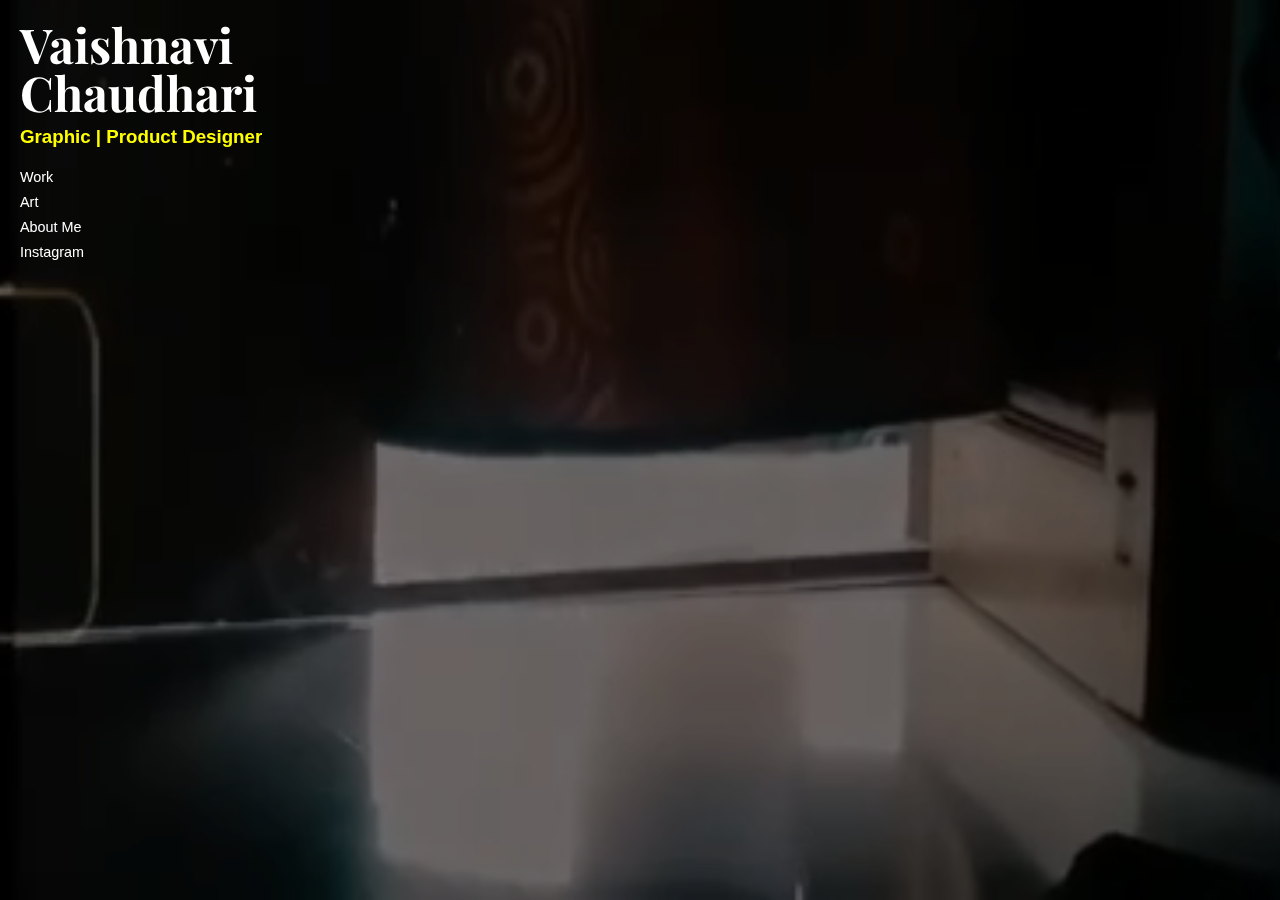
<file: index.html>
<!DOCTYPE html>
<html lang="en">
<head>
  <meta charset="UTF-8">
  <meta name="viewport" content="width=device-width,initial-scale=1.0">
  <title>Vaishnavi Chaudhari — Portfolio</title>
  <link href="https://fonts.googleapis.com/css2?family=Playfair+Display:wght@700&family=Noto+Serif+Devanagari:wght@700&display=swap" rel="stylesheet">
  <link rel="stylesheet" href="css/styles.css">
</head>
<body>
  <!-- Background Video -->
  <video autoplay muted loop id="bg-video">
    <source src="background.mp4" type="video/mp4">
  </video>

  <!-- Header & Navigation -->
  <div class="sidebar">
    <div class="name-block">
      <h1 class="en">Vaishnavi<br>Chaudhari</h1>
      <h1 class="mr">वैष्णवी<br> चौधरी</h1>
      <h3>Graphic | Product Designer</h3>
    </div>

    <nav class="navbar">
      <ul>
        <li><a href="work.html">Work</a></li>
        <li><a href="art.html">Art</a></li>
        <li><a href="aboutme.html">About Me</a></li>
        <li><a href="https://instagram.com/yourprofile" target="_blank">Instagram</a></li>
      </ul>
    </nav>
  </div>

  <script src="js/scripts.js"></script>
</body>
</html>
</file>
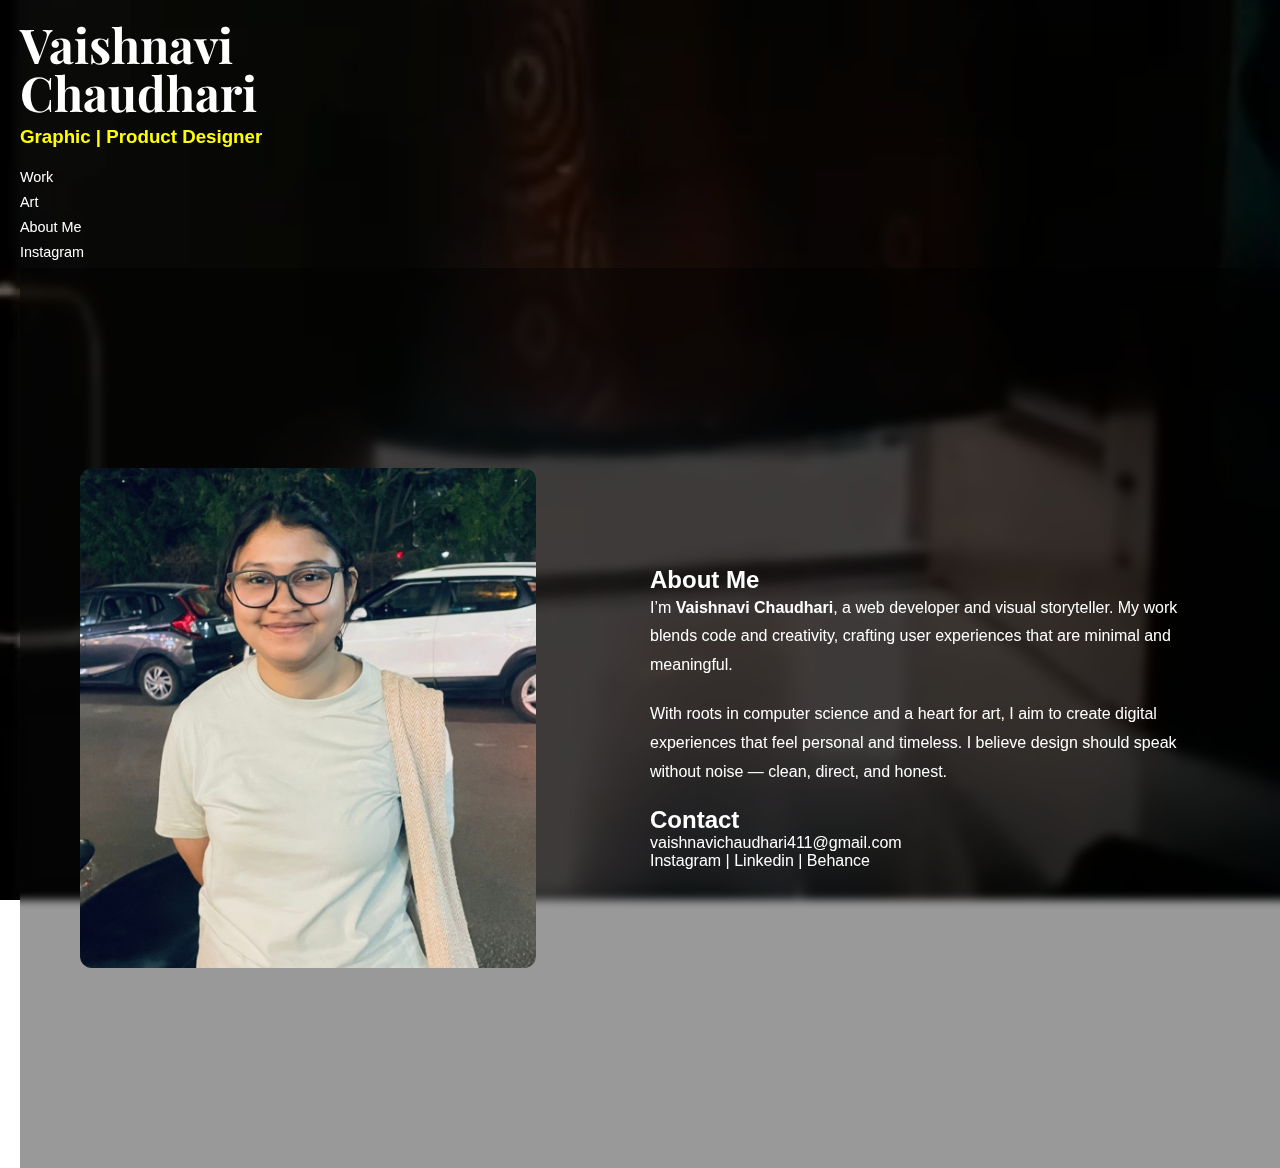
<file: aboutme.html>
<!DOCTYPE html>
<html lang="en">
<head>
  <meta charset="UTF-8" />
  <meta name="viewport" content="width=device-width, initial-scale=1.0"/>
  <title>About Me — Vaishnavi Chaudhari</title>
  <link href="https://fonts.googleapis.com/css2?family=Playfair+Display:wght@700&display=swap" rel="stylesheet">
  <link rel="stylesheet" href="css/styles.css" />
</head>
<body>

  <!-- Background Video -->
  <video autoplay muted loop id="bg-video">
    <source src="background.mp4" type="video/mp4">
    Your browser does not support the video tag.
  </video>
   <!-- Header & Navigation -->
   <div class="sidebar">
    <div class="name-block">
      <h1 class="en">Vaishnavi<br>Chaudhari</h1>
      <h1 class="mr">वैष्णवी<br> चौधरी</h1>
      <h3>Graphic | Product Designer</h3>
    </div>

    <nav class="navbar">
      <ul>
        <li><a href="work.html">Work</a></li>
        <li><a href="art.html">Art</a></li>
        <li><a href="aboutme.html">About Me</a></li>
        <li><a href="https://instagram.com/yourprofile" target="_blank">Instagram</a></li>
      </ul>
    </nav>

  <section class="about-wrapper">

    <!-- Right Image Slideshow -->
    <div class="about-slider">
        <img src="images/photo1.jpg" class="slide active" alt="Vaishnavi Image 1">
        <img src="images/photo2.jpg" class="slide" alt="Vaishnavi Image 2">
        <img src="images/photo3.jpg" class="slide" alt="Vaishnavi Image 3">
      </div>

    <!-- Left Text -->
    <div class="about-text">
      <h2>About Me</h2>
      <p>I’m <strong>Vaishnavi Chaudhari</strong>, a web developer and visual storyteller. My work blends code and creativity, crafting user experiences that are minimal and meaningful.</p>
      <p>With roots in computer science and a heart for art, I aim to create digital experiences that feel personal and timeless. I believe design should speak without noise — clean, direct, and honest.</p>
      <h2>Contact</h2>
      <a>vaishnavichaudhari411@gmail.com</a><br>
       <a>Instagram | </a><a>Linkedin | </a><a>Behance</a>
    </div>

    
  </section>
  </div>
  <script src="js/scripts.js"></script>
</body>
</html>
</file>
<file: css/styles.css>
/* General Reset */
* {
  margin: 0;
  padding: 0;
  box-sizing: border-box;
}

body, html {
  height: 100%;
  font-family: 'Segoe UI', sans-serif;
  color: white;
  overflow-y: auto;

}

/* Background video styling */
#bg-video {
  position: fixed;
  top: 0; left: 0;
  width: 100vw;
  height: 100vh;
  object-fit: cover;
  z-index: -1;
  filter: brightness(0.5);
}

/* Sidebar container */
.sidebar {
  position: absolute;
  top: 20px;
  left:20px;
  z-index: 10;
}

/* Name block */
.name-block h1 {
  font-size: 3rem;
  line-height: 1;
  font-weight: 700;
  margin-bottom: 10px;
}

.name-block h3 {
  margin-bottom: 20px;
  color: yellow;
}
.name-block .en {
  font-family: 'Playfair Display', serif;
}

.name-block .mr {
  font-family: 'Noto Serif Devanagari', serif;
  display: none; /* Toggle with JS if needed */
}

/* Navbar styling */
.navbar ul {
  list-style: none;

}

.navbar ul li {
  margin-bottom: 7px;
 
 
}

.navbar ul li a {
  text-decoration: none;
  color: white;
  font-size: 0.9rem;
  transition: opacity 0.3s ease;
  
}

.navbar ul li a:hover {
  opacity: 0.6;
}

/* Visible font version */
.lang-en .en { display:block; }
.lang-en .mr { display:none; }
.lang-mr .en { display:none; }
.lang-mr .mr { display:block; }

.about-wrapper {
  display: flex;
  justify-content: space-between;
  align-items: center;
  padding: 100px 60px;
  min-height: 100vh;
  color: white;
  backdrop-filter: blur(4px);
  background: rgba(0, 0, 0, 0.4);
  z-index: 10;
}

.about-text {
  width: 50%;
}

.about-text h1 {
  font-size: 2em;
  border-bottom: 2px solid #fff;
  padding-bottom: 0.5rem;
  margin-bottom: 1.5rem;
}

.about-text p {
  font-size: 1rem;
  line-height: 1.8;
  margin-bottom: 20px;
}

.about-slider {
  width: 40%;
  position: relative;
  height: 500px;
}

.about-slider img {
  position: absolute;
  width: 100%;
  height: 100%;
  object-fit: cover;
  opacity: 0;
  border-radius: 12px;
  transition: opacity 1s ease-in-out;
}

.about-slider img.active {
  opacity: 1;
  z-index: 2;
}
</file>
